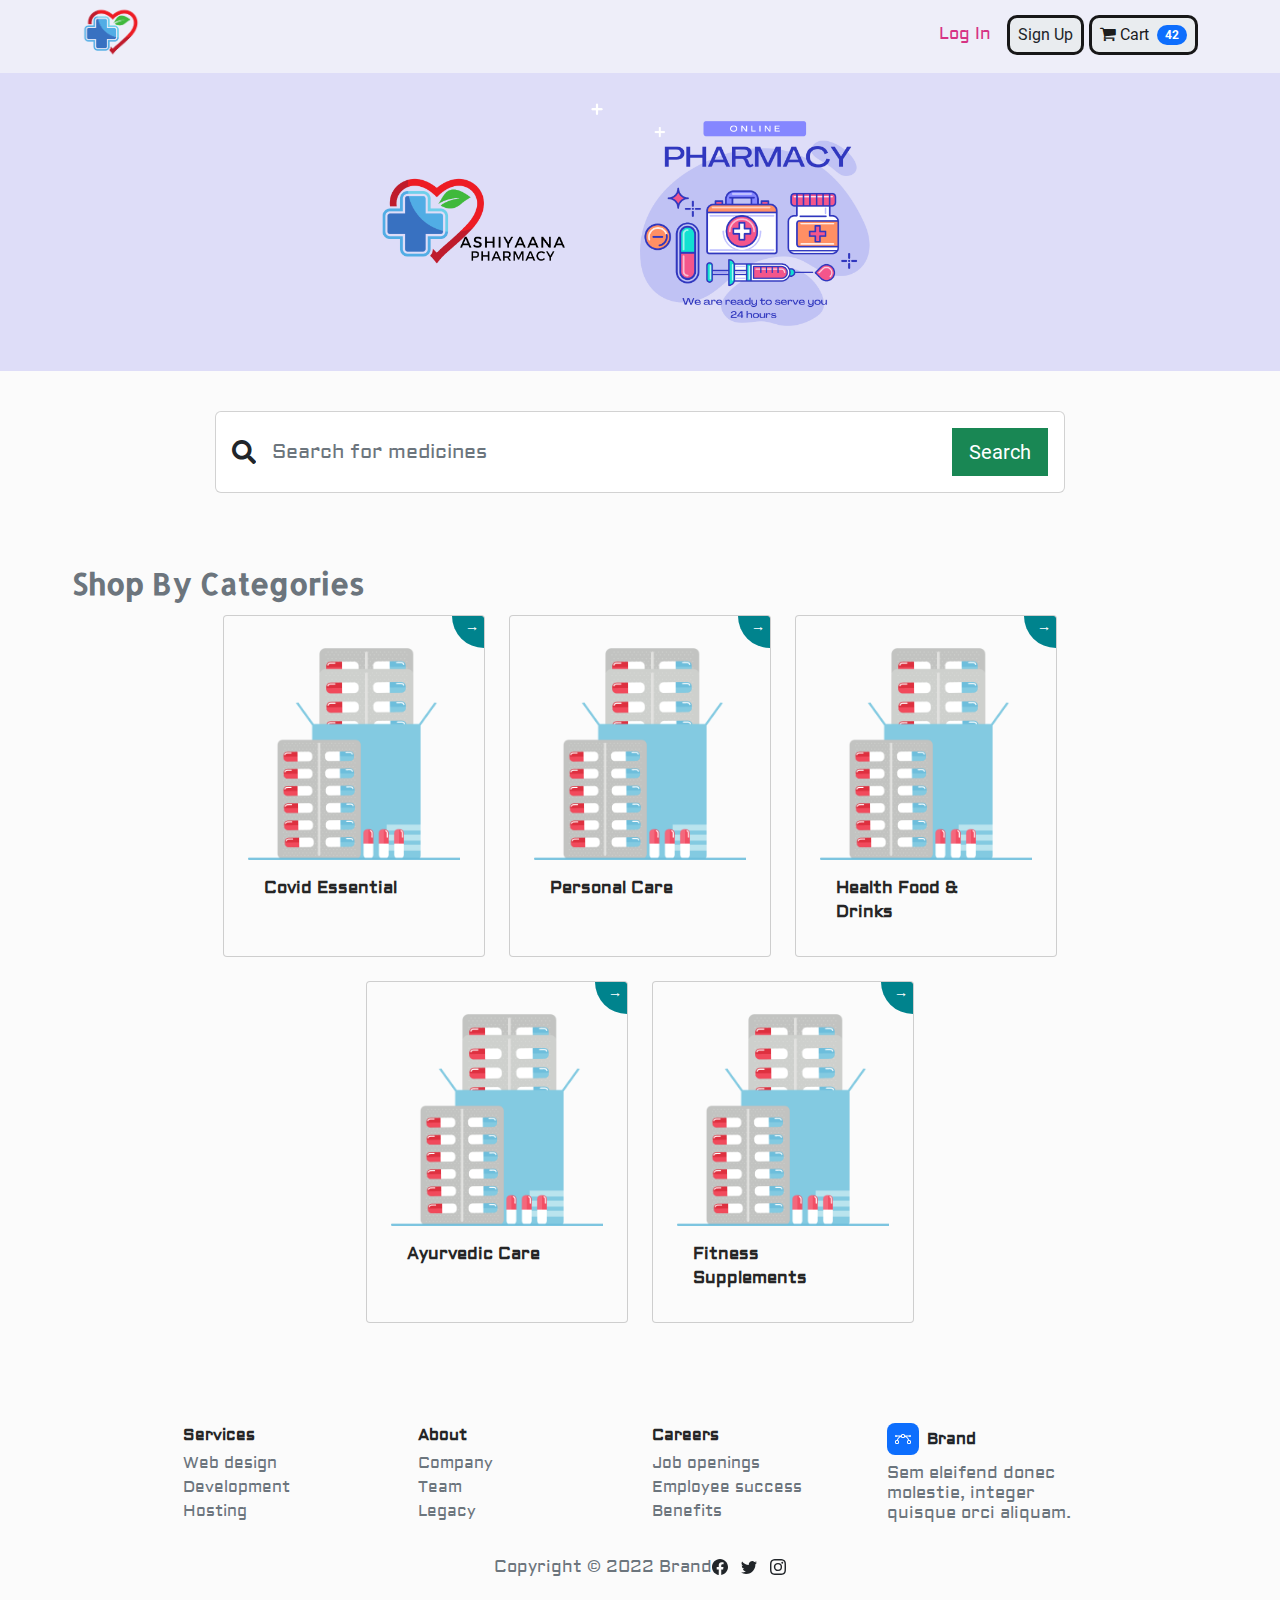
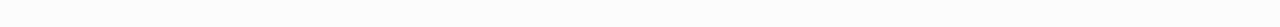
<file: index.html>
<!DOCTYPE html>
<html lang="en">

<head>
    <meta charset="utf-8">
    <meta name="viewport" content="width=device-width, initial-scale=1.0, shrink-to-fit=no">
    <title>Ashiyaan_Pharmacy</title>
    <link rel="stylesheet" href="assets/bootstrap/css/bootstrap.min.css">
    <link rel="stylesheet" href="assets/css/Aldrich.css">
    <link rel="stylesheet" href="assets/css/Allerta.css">
    <link rel="stylesheet" href="assets/css/Roboto.css">
    <link rel="stylesheet" href="assets/fonts/fontawesome-all.min.css">
    <link rel="stylesheet" href="assets/fonts/font-awesome.min.css">
    <link rel="stylesheet" href="assets/fonts/fontawesome5-overrides.min.css">
    <link rel="stylesheet" href="assets/css/Black-Navbar.css">
    <link rel="stylesheet" href="assets/css/Footer-Clean.css">
    <link rel="stylesheet" href="assets/css/Footer-Multi-Column-icons.css">
    <link rel="stylesheet" href="assets/css/Google-Products-Accordion.css">
    <link rel="stylesheet" href="assets/css/Growing-Search-Bar-Animated-Text-Input.css">
    <link rel="stylesheet" href="assets/css/Hover-cards.css">
    <link rel="stylesheet" href="assets/css/Icon-Button.css">
    <link rel="stylesheet" href="assets/css/Model-Cards-1.css">
    <link rel="stylesheet" href="assets/css/MUSA_carousel-product-cart-slider-carousel-product-cart-slider.css">
    <link rel="stylesheet" href="assets/css/MUSA_carousel-product-cart-slider.css">
    <link rel="stylesheet" href="assets/css/MUSA_product-display-1.css">
    <link rel="stylesheet" href="assets/css/MUSA_product-display.css">
    <link rel="stylesheet" href="assets/css/Navigation-with-Button.css">
    <link rel="stylesheet" href="assets/css/Rounded-Button.css">
    <link rel="stylesheet" href="assets/css/Search-Input-Responsive-with-Icon.css">
    <link rel="stylesheet" href="assets/css/Simple-Header-y-Navbar-adaptativo-1.css">
    <link rel="stylesheet" href="assets/css/Simple-Header-y-Navbar-adaptativo.css">
</head>

<body>
    <!-- Start: Black Navbar -->
    <nav class="navbar navbar-light navbar-expand-md fixed-top navbar-fixed-top navigation-clean-button" style="border-radius: 20;border-top-left-radius: 20;border-top-right-radius: 20;border-bottom-right-radius: 20;border-bottom-left-radius: 20;border-style: none;padding-top: 0;padding-bottom: 10px;background: rgb(238,238,249);">
        <div class="container"><button data-bs-toggle="collapse" class="navbar-toggler" data-bs-target="#navcol-1"><span class="visually-hidden">Toggle navigation</span><span class="navbar-toggler-icon"></span></button><img id="logo" src="assets/img/Logo.png">
            <div class="collapse navbar-collapse" id="navcol-1" style="color: #ffffff;">
                <ul class="navbar-nav nav-right"></ul><!-- Start: Actions -->
                <p class="ms-auto navbar-text actions"><a class="login" href="login.html" style="color: var(--bs-pink);">Log In</a><a class="btn btn-light link-dark action-button" role="button" href="signup.html" style="color: rgba(0,0,0,0.9);background: var(--bs-gray-200);border-radius: 10px;border-style: solid;border-color: rgba(0,0,0,0.9);font-size: 16px;padding: 5px 8px;--bs-body-bg: #fff;">Sign Up</a> <a class="btn btn-light action-button" role="button" href="untitled.html" style="color: rgba(0,0,0,0.9);background: var(--bs-gray-200);border-radius: 10px;border-style: solid;border-color: rgba(0,0,0,0.9);font-size: 16px;padding: 5px 8px;"><i class="fa fa-shopping-cart" style="font-size: 17px;"></i>&nbsp;Cart&nbsp;&nbsp;<span class="badge bg-primary" style="border-radius: 50px;">42</span></a></p><!-- End: Actions -->
            </div>
        </div>
    </nav><!-- End: Black Navbar -->
    <header class="container-fluid" style="margin-top: 71px;"><img id="banner-image" src="assets/img/banner.png"></header>
    <section>
        <div>
            <div>
                <div>
                    <!-- Start: Search Input Responsive with Icon -->
                    <div class="row">
                        <div class="col-md-10 offset-md-1" style="border-radius: 0px;">
                            <div class="card m-auto" style="max-width:850px">
                                <div class="card-body">
                                    <form class="d-flex align-items-center"><i class="fas fa-search d-none d-sm-block h4 text-body m-0"></i><input class="form-control form-control-lg flex-shrink-1 form-control-borderless" type="search" placeholder="Search for medicines" name="searchbar"><button class="btn btn-success btn-lg" type="submit">Search</button></form>
                                </div>
                            </div>
                        </div>
                    </div><!-- End: Search Input Responsive with Icon -->
                </div>
            </div>
        </div>
    </section>
    <section style="width: 95%;"><small class="form-text" style="font-size: 30px;font-family: Allerta, sans-serif;font-weight: bold;margin: 10px 0px 0px;">Shop By Categories</small>
        <div>
            <!-- Start: Hover cards -->
            <div class="container d-xl-flex justify-content-xl-center align-items-xl-center" style="padding: 0px 12px;">
                <div class="card card1" style="background: url(&quot;https://cdn.bootstrapstudio.io/placeholders/1400x800.png&quot;);"><img class="card-img-top w-100 d-block" src="assets/img/medicine_img.png">
                    <div class="card-body">
                        <h3 class="card-title">Covid Essential</h3>
                        <div class="go-corner">
                            <div class="go-arrow"><div class="go-arrow">→</div></div>
                        </div>
                    </div>
                </div>
                <div class="card card1" style="background: url(&quot;https://cdn.bootstrapstudio.io/placeholders/1400x800.png&quot;);"><img class="card-img-top w-100 d-block" src="assets/img/medicine_img.png">
                    <div class="card-body">
                        <h3 class="card-title">Personal Care</h3>
                        <div class="go-corner">
                            <div class="go-arrow"><div class="go-arrow">→</div></div>
                        </div>
                    </div>
                </div>
                <div class="card card1" style="background: url(&quot;https://cdn.bootstrapstudio.io/placeholders/1400x800.png&quot;);height: 341.959px;"><img class="card-img-top w-100 d-block" src="assets/img/medicine_img.png">
                    <div class="card-body">
                        <h3 class="card-title">Health Food &amp; Drinks</h3>
                        <div class="go-corner">
                            <div class="go-arrow"><div class="go-arrow">→</div></div>
                        </div>
                    </div>
                </div>
                <div class="card card1" style="background: url(&quot;https://cdn.bootstrapstudio.io/placeholders/1400x800.png&quot;);height: 341.959px;"><img class="card-img-top w-100 d-block" src="assets/img/medicine_img.png">
                    <div class="card-body">
                        <h3 class="card-title">Ayurvedic Care</h3>
                        <div class="go-corner">
                            <div class="go-arrow"><div class="go-arrow">→</div></div>
                        </div>
                    </div>
                </div>
                <div class="card card1" style="background: url(&quot;https://cdn.bootstrapstudio.io/placeholders/1400x800.png&quot;);height: 341.959px;"><img class="card-img-top w-100 d-block" src="assets/img/medicine_img.png">
                    <div class="card-body">
                        <h3 class="card-title">Fitness Supplements</h3>
                        <div class="go-corner">
                            <div class="go-arrow"><div class="go-arrow">→</div></div>
                        </div>
                    </div>
                </div>
            </div><!-- End: Hover cards -->
        </div>
    </section><!-- Start: Footer Multi Column -->
    <footer>
        <div class="container py-4 py-lg-5">
            <div class="row justify-content-center">
                <!-- Start: Services -->
                <div class="col-sm-4 col-md-3 text-center text-lg-start d-flex flex-column item">
                    <h3 class="fs-6">Services</h3>
                    <ul class="list-unstyled">
                        <li><a class="link-secondary" href="#">Web design</a></li>
                        <li><a class="link-secondary" href="#">Development</a></li>
                        <li><a class="link-secondary" href="#">Hosting</a></li>
                    </ul>
                </div><!-- End: Services -->
                <!-- Start: About -->
                <div class="col-sm-4 col-md-3 text-center text-lg-start d-flex flex-column item">
                    <h3 class="fs-6">About</h3>
                    <ul class="list-unstyled">
                        <li><a class="link-secondary" href="#">Company</a></li>
                        <li><a class="link-secondary" href="#">Team</a></li>
                        <li><a class="link-secondary" href="#">Legacy</a></li>
                    </ul>
                </div><!-- End: About -->
                <!-- Start: Careers -->
                <div class="col-sm-4 col-md-3 text-center text-lg-start d-flex flex-column item">
                    <h3 class="fs-6">Careers</h3>
                    <ul class="list-unstyled">
                        <li><a class="link-secondary" href="#">Job openings</a></li>
                        <li><a class="link-secondary" href="#">Employee success</a></li>
                        <li><a class="link-secondary" href="#">Benefits</a></li>
                    </ul>
                </div><!-- End: Careers -->
                <!-- Start: Social Icons -->
                <div class="col-lg-3 text-center text-lg-start d-flex flex-column align-items-center order-first align-items-lg-start order-lg-last item social">
                    <div class="fw-bold d-flex align-items-center mb-2"><span class="bs-icon-sm bs-icon-rounded bs-icon-primary d-flex justify-content-center align-items-center bs-icon me-2"><svg xmlns="http://www.w3.org/2000/svg" width="1em" height="1em" fill="currentColor" viewBox="0 0 16 16" class="bi bi-bezier">
                                <path fill-rule="evenodd" d="M0 10.5A1.5 1.5 0 0 1 1.5 9h1A1.5 1.5 0 0 1 4 10.5v1A1.5 1.5 0 0 1 2.5 13h-1A1.5 1.5 0 0 1 0 11.5v-1zm1.5-.5a.5.5 0 0 0-.5.5v1a.5.5 0 0 0 .5.5h1a.5.5 0 0 0 .5-.5v-1a.5.5 0 0 0-.5-.5h-1zm10.5.5A1.5 1.5 0 0 1 13.5 9h1a1.5 1.5 0 0 1 1.5 1.5v1a1.5 1.5 0 0 1-1.5 1.5h-1a1.5 1.5 0 0 1-1.5-1.5v-1zm1.5-.5a.5.5 0 0 0-.5.5v1a.5.5 0 0 0 .5.5h1a.5.5 0 0 0 .5-.5v-1a.5.5 0 0 0-.5-.5h-1zM6 4.5A1.5 1.5 0 0 1 7.5 3h1A1.5 1.5 0 0 1 10 4.5v1A1.5 1.5 0 0 1 8.5 7h-1A1.5 1.5 0 0 1 6 5.5v-1zM7.5 4a.5.5 0 0 0-.5.5v1a.5.5 0 0 0 .5.5h1a.5.5 0 0 0 .5-.5v-1a.5.5 0 0 0-.5-.5h-1z"></path>
                                <path d="M6 4.5H1.866a1 1 0 1 0 0 1h2.668A6.517 6.517 0 0 0 1.814 9H2.5c.123 0 .244.015.358.043a5.517 5.517 0 0 1 3.185-3.185A1.503 1.503 0 0 1 6 5.5v-1zm3.957 1.358A1.5 1.5 0 0 0 10 5.5v-1h4.134a1 1 0 1 1 0 1h-2.668a6.517 6.517 0 0 1 2.72 3.5H13.5c-.123 0-.243.015-.358.043a5.517 5.517 0 0 0-3.185-3.185z"></path>
                            </svg></span><span>Brand</span></div>
                    <p class="text-muted copyright">Sem eleifend donec molestie, integer quisque orci aliquam.</p>
                </div><!-- End: Social Icons -->
            </div>
            <hr>
            <div class="d-flex justify-content-between align-items-center pt-3">
                <p class="text-muted mb-0">Copyright © 2022 Brand</p>
                <ul class="list-inline mb-0">
                    <li class="list-inline-item"><svg xmlns="http://www.w3.org/2000/svg" width="1em" height="1em" fill="currentColor" viewBox="0 0 16 16" class="bi bi-facebook">
                            <path d="M16 8.049c0-4.446-3.582-8.05-8-8.05C3.58 0-.002 3.603-.002 8.05c0 4.017 2.926 7.347 6.75 7.951v-5.625h-2.03V8.05H6.75V6.275c0-2.017 1.195-3.131 3.022-3.131.876 0 1.791.157 1.791.157v1.98h-1.009c-.993 0-1.303.621-1.303 1.258v1.51h2.218l-.354 2.326H9.25V16c3.824-.604 6.75-3.934 6.75-7.951z"></path>
                        </svg></li>
                    <li class="list-inline-item"><svg xmlns="http://www.w3.org/2000/svg" width="1em" height="1em" fill="currentColor" viewBox="0 0 16 16" class="bi bi-twitter">
                            <path d="M5.026 15c6.038 0 9.341-5.003 9.341-9.334 0-.14 0-.282-.006-.422A6.685 6.685 0 0 0 16 3.542a6.658 6.658 0 0 1-1.889.518 3.301 3.301 0 0 0 1.447-1.817 6.533 6.533 0 0 1-2.087.793A3.286 3.286 0 0 0 7.875 6.03a9.325 9.325 0 0 1-6.767-3.429 3.289 3.289 0 0 0 1.018 4.382A3.323 3.323 0 0 1 .64 6.575v.045a3.288 3.288 0 0 0 2.632 3.218 3.203 3.203 0 0 1-.865.115 3.23 3.23 0 0 1-.614-.057 3.283 3.283 0 0 0 3.067 2.277A6.588 6.588 0 0 1 .78 13.58a6.32 6.32 0 0 1-.78-.045A9.344 9.344 0 0 0 5.026 15z"></path>
                        </svg></li>
                    <li class="list-inline-item"><svg xmlns="http://www.w3.org/2000/svg" width="1em" height="1em" fill="currentColor" viewBox="0 0 16 16" class="bi bi-instagram">
                            <path d="M8 0C5.829 0 5.556.01 4.703.048 3.85.088 3.269.222 2.76.42a3.917 3.917 0 0 0-1.417.923A3.927 3.927 0 0 0 .42 2.76C.222 3.268.087 3.85.048 4.7.01 5.555 0 5.827 0 8.001c0 2.172.01 2.444.048 3.297.04.852.174 1.433.372 1.942.205.526.478.972.923 1.417.444.445.89.719 1.416.923.51.198 1.09.333 1.942.372C5.555 15.99 5.827 16 8 16s2.444-.01 3.298-.048c.851-.04 1.434-.174 1.943-.372a3.916 3.916 0 0 0 1.416-.923c.445-.445.718-.891.923-1.417.197-.509.332-1.09.372-1.942C15.99 10.445 16 10.173 16 8s-.01-2.445-.048-3.299c-.04-.851-.175-1.433-.372-1.941a3.926 3.926 0 0 0-.923-1.417A3.911 3.911 0 0 0 13.24.42c-.51-.198-1.092-.333-1.943-.372C10.443.01 10.172 0 7.998 0h.003zm-.717 1.442h.718c2.136 0 2.389.007 3.232.046.78.035 1.204.166 1.486.275.373.145.64.319.92.599.28.28.453.546.598.92.11.281.24.705.275 1.485.039.843.047 1.096.047 3.231s-.008 2.389-.047 3.232c-.035.78-.166 1.203-.275 1.485a2.47 2.47 0 0 1-.599.919c-.28.28-.546.453-.92.598-.28.11-.704.24-1.485.276-.843.038-1.096.047-3.232.047s-2.39-.009-3.233-.047c-.78-.036-1.203-.166-1.485-.276a2.478 2.478 0 0 1-.92-.598 2.48 2.48 0 0 1-.6-.92c-.109-.281-.24-.705-.275-1.485-.038-.843-.046-1.096-.046-3.233 0-2.136.008-2.388.046-3.231.036-.78.166-1.204.276-1.486.145-.373.319-.64.599-.92.28-.28.546-.453.92-.598.282-.11.705-.24 1.485-.276.738-.034 1.024-.044 2.515-.045v.002zm4.988 1.328a.96.96 0 1 0 0 1.92.96.96 0 0 0 0-1.92zm-4.27 1.122a4.109 4.109 0 1 0 0 8.217 4.109 4.109 0 0 0 0-8.217zm0 1.441a2.667 2.667 0 1 1 0 5.334 2.667 2.667 0 0 1 0-5.334z"></path>
                        </svg></li>
                </ul>
            </div>
        </div>
    </footer><!-- End: Footer Multi Column -->
    <script src="assets/bootstrap/js/bootstrap.min.js"></script>
    <script src="assets/js/MUSA_product-display.js"></script>
</body>

</html>
</file>
<file: assets/css/Aldrich.css>
@font-face {
	font-family: 'Aldrich';
	src: url(../../assets/fonts//s/aldrich/v17/MCoTzAn-1s3IGyJMVacY3w.woff2) format('woff2');
	font-weight: 400;
	font-style: normal;
	font-display: swap;
	unicode-range: U+0000-00FF, U+0131, U+0152-0153, U+02BB-02BC, U+02C6, U+02DA, U+02DC, U+2000-206F, U+2074, U+20AC, U+2122, U+2191, U+2193, U+2212, U+2215, U+FEFF, U+FFFD;
}
</file>
<file: assets/css/Allerta.css>
@font-face {
	font-family: 'Allerta';
	src: url(../../assets/fonts//s/allerta/v18/TwMO-IAHRlkbx940YnYXSA.woff2) format('woff2');
	font-weight: 400;
	font-style: normal;
	font-display: swap;
	unicode-range: U+0000-00FF, U+0131, U+0152-0153, U+02BB-02BC, U+02C6, U+02DA, U+02DC, U+2000-206F, U+2074, U+20AC, U+2122, U+2191, U+2193, U+2212, U+2215, U+FEFF, U+FFFD;
}
</file>
<file: assets/css/Roboto.css>
@font-face {
	font-family: 'Roboto';
	src: url(../../assets/fonts//s/roboto/v30/KFOlCnqEu92Fr1MmSU5fCRc4EsA.woff2) format('woff2');
	font-weight: 300;
	font-style: normal;
	font-display: swap;
	unicode-range: U+0460-052F, U+1C80-1C88, U+20B4, U+2DE0-2DFF, U+A640-A69F, U+FE2E-FE2F;
}

@font-face {
	font-family: 'Roboto';
	src: url(../../assets/fonts//s/roboto/v30/KFOlCnqEu92Fr1MmSU5fABc4EsA.woff2) format('woff2');
	font-weight: 300;
	font-style: normal;
	font-display: swap;
	unicode-range: U+0301, U+0400-045F, U+0490-0491, U+04B0-04B1, U+2116;
}

@font-face {
	font-family: 'Roboto';
	src: url(../../assets/fonts//s/roboto/v30/KFOlCnqEu92Fr1MmSU5fCBc4EsA.woff2) format('woff2');
	font-weight: 300;
	font-style: normal;
	font-display: swap;
	unicode-range: U+1F00-1FFF;
}

@font-face {
	font-family: 'Roboto';
	src: url(../../assets/fonts//s/roboto/v30/KFOlCnqEu92Fr1MmSU5fBxc4EsA.woff2) format('woff2');
	font-weight: 300;
	font-style: normal;
	font-display: swap;
	unicode-range: U+0370-03FF;
}

@font-face {
	font-family: 'Roboto';
	src: url(../../assets/fonts//s/roboto/v30/KFOlCnqEu92Fr1MmSU5fCxc4EsA.woff2) format('woff2');
	font-weight: 300;
	font-style: normal;
	font-display: swap;
	unicode-range: U+0102-0103, U+0110-0111, U+0128-0129, U+0168-0169, U+01A0-01A1, U+01AF-01B0, U+1EA0-1EF9, U+20AB;
}

@font-face {
	font-family: 'Roboto';
	src: url(../../assets/fonts//s/roboto/v30/KFOlCnqEu92Fr1MmSU5fChc4EsA.woff2) format('woff2');
	font-weight: 300;
	font-style: normal;
	font-display: swap;
	unicode-range: U+0100-024F, U+0259, U+1E00-1EFF, U+2020, U+20A0-20AB, U+20AD-20CF, U+2113, U+2C60-2C7F, U+A720-A7FF;
}

@font-face {
	font-family: 'Roboto';
	src: url(../../assets/fonts//s/roboto/v30/KFOlCnqEu92Fr1MmSU5fBBc4.woff2) format('woff2');
	font-weight: 300;
	font-style: normal;
	font-display: swap;
	unicode-range: U+0000-00FF, U+0131, U+0152-0153, U+02BB-02BC, U+02C6, U+02DA, U+02DC, U+2000-206F, U+2074, U+20AC, U+2122, U+2191, U+2193, U+2212, U+2215, U+FEFF, U+FFFD;
}

@font-face {
	font-family: 'Roboto';
	src: url(../../assets/fonts//s/roboto/v30/KFOmCnqEu92Fr1Mu72xKOzY.woff2) format('woff2');
	font-weight: 400;
	font-style: normal;
	font-display: swap;
	unicode-range: U+0460-052F, U+1C80-1C88, U+20B4, U+2DE0-2DFF, U+A640-A69F, U+FE2E-FE2F;
}

@font-face {
	font-family: 'Roboto';
	src: url(../../assets/fonts//s/roboto/v30/KFOmCnqEu92Fr1Mu5mxKOzY.woff2) format('woff2');
	font-weight: 400;
	font-style: normal;
	font-display: swap;
	unicode-range: U+0301, U+0400-045F, U+0490-0491, U+04B0-04B1, U+2116;
}

@font-face {
	font-family: 'Roboto';
	src: url(../../assets/fonts//s/roboto/v30/KFOmCnqEu92Fr1Mu7mxKOzY.woff2) format('woff2');
	font-weight: 400;
	font-style: normal;
	font-display: swap;
	unicode-range: U+1F00-1FFF;
}

@font-face {
	font-family: 'Roboto';
	src: url(../../assets/fonts//s/roboto/v30/KFOmCnqEu92Fr1Mu4WxKOzY.woff2) format('woff2');
	font-weight: 400;
	font-style: normal;
	font-display: swap;
	unicode-range: U+0370-03FF;
}

@font-face {
	font-family: 'Roboto';
	src: url(../../assets/fonts//s/roboto/v30/KFOmCnqEu92Fr1Mu7WxKOzY.woff2) format('woff2');
	font-weight: 400;
	font-style: normal;
	font-display: swap;
	unicode-range: U+0102-0103, U+0110-0111, U+0128-0129, U+0168-0169, U+01A0-01A1, U+01AF-01B0, U+1EA0-1EF9, U+20AB;
}

@font-face {
	font-family: 'Roboto';
	src: url(../../assets/fonts//s/roboto/v30/KFOmCnqEu92Fr1Mu7GxKOzY.woff2) format('woff2');
	font-weight: 400;
	font-style: normal;
	font-display: swap;
	unicode-range: U+0100-024F, U+0259, U+1E00-1EFF, U+2020, U+20A0-20AB, U+20AD-20CF, U+2113, U+2C60-2C7F, U+A720-A7FF;
}

@font-face {
	font-family: 'Roboto';
	src: url(../../assets/fonts//s/roboto/v30/KFOmCnqEu92Fr1Mu4mxK.woff2) format('woff2');
	font-weight: 400;
	font-style: normal;
	font-display: swap;
	unicode-range: U+0000-00FF, U+0131, U+0152-0153, U+02BB-02BC, U+02C6, U+02DA, U+02DC, U+2000-206F, U+2074, U+20AC, U+2122, U+2191, U+2193, U+2212, U+2215, U+FEFF, U+FFFD;
}

@font-face {
	font-family: 'Roboto';
	src: url(../../assets/fonts//s/roboto/v30/KFOlCnqEu92Fr1MmWUlfCRc4EsA.woff2) format('woff2');
	font-weight: 700;
	font-style: normal;
	font-display: swap;
	unicode-range: U+0460-052F, U+1C80-1C88, U+20B4, U+2DE0-2DFF, U+A640-A69F, U+FE2E-FE2F;
}

@font-face {
	font-family: 'Roboto';
	src: url(../../assets/fonts//s/roboto/v30/KFOlCnqEu92Fr1MmWUlfABc4EsA.woff2) format('woff2');
	font-weight: 700;
	font-style: normal;
	font-display: swap;
	unicode-range: U+0301, U+0400-045F, U+0490-0491, U+04B0-04B1, U+2116;
}

@font-face {
	font-family: 'Roboto';
	src: url(../../assets/fonts//s/roboto/v30/KFOlCnqEu92Fr1MmWUlfCBc4EsA.woff2) format('woff2');
	font-weight: 700;
	font-style: normal;
	font-display: swap;
	unicode-range: U+1F00-1FFF;
}

@font-face {
	font-family: 'Roboto';
	src: url(../../assets/fonts//s/roboto/v30/KFOlCnqEu92Fr1MmWUlfBxc4EsA.woff2) format('woff2');
	font-weight: 700;
	font-style: normal;
	font-display: swap;
	unicode-range: U+0370-03FF;
}

@font-face {
	font-family: 'Roboto';
	src: url(../../assets/fonts//s/roboto/v30/KFOlCnqEu92Fr1MmWUlfCxc4EsA.woff2) format('woff2');
	font-weight: 700;
	font-style: normal;
	font-display: swap;
	unicode-range: U+0102-0103, U+0110-0111, U+0128-0129, U+0168-0169, U+01A0-01A1, U+01AF-01B0, U+1EA0-1EF9, U+20AB;
}

@font-face {
	font-family: 'Roboto';
	src: url(../../assets/fonts//s/roboto/v30/KFOlCnqEu92Fr1MmWUlfChc4EsA.woff2) format('woff2');
	font-weight: 700;
	font-style: normal;
	font-display: swap;
	unicode-range: U+0100-024F, U+0259, U+1E00-1EFF, U+2020, U+20A0-20AB, U+20AD-20CF, U+2113, U+2C60-2C7F, U+A720-A7FF;
}

@font-face {
	font-family: 'Roboto';
	src: url(../../assets/fonts//s/roboto/v30/KFOlCnqEu92Fr1MmWUlfBBc4.woff2) format('woff2');
	font-weight: 700;
	font-style: normal;
	font-display: swap;
	unicode-range: U+0000-00FF, U+0131, U+0152-0153, U+02BB-02BC, U+02C6, U+02DA, U+02DC, U+2000-206F, U+2074, U+20AC, U+2122, U+2191, U+2193, U+2212, U+2215, U+FEFF, U+FFFD;
}

@font-face {
	font-family: 'Roboto';
	src: url(../../assets/fonts//s/roboto/v30/KFOkCnqEu92Fr1MmgVxFIzIFKw.woff2) format('woff2');
	font-weight: 100;
	font-style: normal;
	font-display: auto;
	unicode-range: U+0460-052F, U+1C80-1C88, U+20B4, U+2DE0-2DFF, U+A640-A69F, U+FE2E-FE2F;
}

@font-face {
	font-family: 'Roboto';
	src: url(../../assets/fonts//s/roboto/v30/KFOkCnqEu92Fr1MmgVxMIzIFKw.woff2) format('woff2');
	font-weight: 100;
	font-style: normal;
	font-display: auto;
	unicode-range: U+0301, U+0400-045F, U+0490-0491, U+04B0-04B1, U+2116;
}

@font-face {
	font-family: 'Roboto';
	src: url(../../assets/fonts//s/roboto/v30/KFOkCnqEu92Fr1MmgVxEIzIFKw.woff2) format('woff2');
	font-weight: 100;
	font-style: normal;
	font-display: auto;
	unicode-range: U+1F00-1FFF;
}

@font-face {
	font-family: 'Roboto';
	src: url(../../assets/fonts//s/roboto/v30/KFOkCnqEu92Fr1MmgVxLIzIFKw.woff2) format('woff2');
	font-weight: 100;
	font-style: normal;
	font-display: auto;
	unicode-range: U+0370-03FF;
}

@font-face {
	font-family: 'Roboto';
	src: url(../../assets/fonts//s/roboto/v30/KFOkCnqEu92Fr1MmgVxHIzIFKw.woff2) format('woff2');
	font-weight: 100;
	font-style: normal;
	font-display: auto;
	unicode-range: U+0102-0103, U+0110-0111, U+0128-0129, U+0168-0169, U+01A0-01A1, U+01AF-01B0, U+1EA0-1EF9, U+20AB;
}

@font-face {
	font-family: 'Roboto';
	src: url(../../assets/fonts//s/roboto/v30/KFOkCnqEu92Fr1MmgVxGIzIFKw.woff2) format('woff2');
	font-weight: 100;
	font-style: normal;
	font-display: auto;
	unicode-range: U+0100-024F, U+0259, U+1E00-1EFF, U+2020, U+20A0-20AB, U+20AD-20CF, U+2113, U+2C60-2C7F, U+A720-A7FF;
}

@font-face {
	font-family: 'Roboto';
	src: url(../../assets/fonts//s/roboto/v30/KFOkCnqEu92Fr1MmgVxIIzI.woff2) format('woff2');
	font-weight: 100;
	font-style: normal;
	font-display: auto;
	unicode-range: U+0000-00FF, U+0131, U+0152-0153, U+02BB-02BC, U+02C6, U+02DA, U+02DC, U+2000-206F, U+2074, U+20AC, U+2122, U+2191, U+2193, U+2212, U+2215, U+FEFF, U+FFFD;
}

@font-face {
	font-family: 'Roboto';
	src: url(../../assets/fonts//s/roboto/v30/KFOlCnqEu92Fr1MmSU5fCRc4EsA.woff2) format('woff2');
	font-weight: 300;
	font-style: normal;
	font-display: auto;
	unicode-range: U+0460-052F, U+1C80-1C88, U+20B4, U+2DE0-2DFF, U+A640-A69F, U+FE2E-FE2F;
}

@font-face {
	font-family: 'Roboto';
	src: url(../../assets/fonts//s/roboto/v30/KFOlCnqEu92Fr1MmSU5fABc4EsA.woff2) format('woff2');
	font-weight: 300;
	font-style: normal;
	font-display: auto;
	unicode-range: U+0301, U+0400-045F, U+0490-0491, U+04B0-04B1, U+2116;
}

@font-face {
	font-family: 'Roboto';
	src: url(../../assets/fonts//s/roboto/v30/KFOlCnqEu92Fr1MmSU5fCBc4EsA.woff2) format('woff2');
	font-weight: 300;
	font-style: normal;
	font-display: auto;
	unicode-range: U+1F00-1FFF;
}

@font-face {
	font-family: 'Roboto';
	src: url(../../assets/fonts//s/roboto/v30/KFOlCnqEu92Fr1MmSU5fBxc4EsA.woff2) format('woff2');
	font-weight: 300;
	font-style: normal;
	font-display: auto;
	unicode-range: U+0370-03FF;
}

@font-face {
	font-family: 'Roboto';
	src: url(../../assets/fonts//s/roboto/v30/KFOlCnqEu92Fr1MmSU5fCxc4EsA.woff2) format('woff2');
	font-weight: 300;
	font-style: normal;
	font-display: auto;
	unicode-range: U+0102-0103, U+0110-0111, U+0128-0129, U+0168-0169, U+01A0-01A1, U+01AF-01B0, U+1EA0-1EF9, U+20AB;
}

@font-face {
	font-family: 'Roboto';
	src: url(../../assets/fonts//s/roboto/v30/KFOlCnqEu92Fr1MmSU5fChc4EsA.woff2) format('woff2');
	font-weight: 300;
	font-style: normal;
	font-display: auto;
	unicode-range: U+0100-024F, U+0259, U+1E00-1EFF, U+2020, U+20A0-20AB, U+20AD-20CF, U+2113, U+2C60-2C7F, U+A720-A7FF;
}

@font-face {
	font-family: 'Roboto';
	src: url(../../assets/fonts//s/roboto/v30/KFOlCnqEu92Fr1MmSU5fBBc4.woff2) format('woff2');
	font-weight: 300;
	font-style: normal;
	font-display: auto;
	unicode-range: U+0000-00FF, U+0131, U+0152-0153, U+02BB-02BC, U+02C6, U+02DA, U+02DC, U+2000-206F, U+2074, U+20AC, U+2122, U+2191, U+2193, U+2212, U+2215, U+FEFF, U+FFFD;
}

@font-face {
	font-family: 'Roboto';
	src: url(../../assets/fonts//s/roboto/v30/KFOmCnqEu92Fr1Mu72xKOzY.woff2) format('woff2');
	font-weight: 400;
	font-style: normal;
	font-display: auto;
	unicode-range: U+0460-052F, U+1C80-1C88, U+20B4, U+2DE0-2DFF, U+A640-A69F, U+FE2E-FE2F;
}

@font-face {
	font-family: 'Roboto';
	src: url(../../assets/fonts//s/roboto/v30/KFOmCnqEu92Fr1Mu5mxKOzY.woff2) format('woff2');
	font-weight: 400;
	font-style: normal;
	font-display: auto;
	unicode-range: U+0301, U+0400-045F, U+0490-0491, U+04B0-04B1, U+2116;
}

@font-face {
	font-family: 'Roboto';
	src: url(../../assets/fonts//s/roboto/v30/KFOmCnqEu92Fr1Mu7mxKOzY.woff2) format('woff2');
	font-weight: 400;
	font-style: normal;
	font-display: auto;
	unicode-range: U+1F00-1FFF;
}

@font-face {
	font-family: 'Roboto';
	src: url(../../assets/fonts//s/roboto/v30/KFOmCnqEu92Fr1Mu4WxKOzY.woff2) format('woff2');
	font-weight: 400;
	font-style: normal;
	font-display: auto;
	unicode-range: U+0370-03FF;
}

@font-face {
	font-family: 'Roboto';
	src: url(../../assets/fonts//s/roboto/v30/KFOmCnqEu92Fr1Mu7WxKOzY.woff2) format('woff2');
	font-weight: 400;
	font-style: normal;
	font-display: auto;
	unicode-range: U+0102-0103, U+0110-0111, U+0128-0129, U+0168-0169, U+01A0-01A1, U+01AF-01B0, U+1EA0-1EF9, U+20AB;
}

@font-face {
	font-family: 'Roboto';
	src: url(../../assets/fonts//s/roboto/v30/KFOmCnqEu92Fr1Mu7GxKOzY.woff2) format('woff2');
	font-weight: 400;
	font-style: normal;
	font-display: auto;
	unicode-range: U+0100-024F, U+0259, U+1E00-1EFF, U+2020, U+20A0-20AB, U+20AD-20CF, U+2113, U+2C60-2C7F, U+A720-A7FF;
}

@font-face {
	font-family: 'Roboto';
	src: url(../../assets/fonts//s/roboto/v30/KFOmCnqEu92Fr1Mu4mxK.woff2) format('woff2');
	font-weight: 400;
	font-style: normal;
	font-display: auto;
	unicode-range: U+0000-00FF, U+0131, U+0152-0153, U+02BB-02BC, U+02C6, U+02DA, U+02DC, U+2000-206F, U+2074, U+20AC, U+2122, U+2191, U+2193, U+2212, U+2215, U+FEFF, U+FFFD;
}

@font-face {
	font-family: 'Roboto';
	src: url(../../assets/fonts//s/roboto/v30/KFOlCnqEu92Fr1MmEU9fCRc4EsA.woff2) format('woff2');
	font-weight: 500;
	font-style: normal;
	font-display: auto;
	unicode-range: U+0460-052F, U+1C80-1C88, U+20B4, U+2DE0-2DFF, U+A640-A69F, U+FE2E-FE2F;
}

@font-face {
	font-family: 'Roboto';
	src: url(../../assets/fonts//s/roboto/v30/KFOlCnqEu92Fr1MmEU9fABc4EsA.woff2) format('woff2');
	font-weight: 500;
	font-style: normal;
	font-display: auto;
	unicode-range: U+0301, U+0400-045F, U+0490-0491, U+04B0-04B1, U+2116;
}

@font-face {
	font-family: 'Roboto';
	src: url(../../assets/fonts//s/roboto/v30/KFOlCnqEu92Fr1MmEU9fCBc4EsA.woff2) format('woff2');
	font-weight: 500;
	font-style: normal;
	font-display: auto;
	unicode-range: U+1F00-1FFF;
}

@font-face {
	font-family: 'Roboto';
	src: url(../../assets/fonts//s/roboto/v30/KFOlCnqEu92Fr1MmEU9fBxc4EsA.woff2) format('woff2');
	font-weight: 500;
	font-style: normal;
	font-display: auto;
	unicode-range: U+0370-03FF;
}

@font-face {
	font-family: 'Roboto';
	src: url(../../assets/fonts//s/roboto/v30/KFOlCnqEu92Fr1MmEU9fCxc4EsA.woff2) format('woff2');
	font-weight: 500;
	font-style: normal;
	font-display: auto;
	unicode-range: U+0102-0103, U+0110-0111, U+0128-0129, U+0168-0169, U+01A0-01A1, U+01AF-01B0, U+1EA0-1EF9, U+20AB;
}

@font-face {
	font-family: 'Roboto';
	src: url(../../assets/fonts//s/roboto/v30/KFOlCnqEu92Fr1MmEU9fChc4EsA.woff2) format('woff2');
	font-weight: 500;
	font-style: normal;
	font-display: auto;
	unicode-range: U+0100-024F, U+0259, U+1E00-1EFF, U+2020, U+20A0-20AB, U+20AD-20CF, U+2113, U+2C60-2C7F, U+A720-A7FF;
}

@font-face {
	font-family: 'Roboto';
	src: url(../../assets/fonts//s/roboto/v30/KFOlCnqEu92Fr1MmEU9fBBc4.woff2) format('woff2');
	font-weight: 500;
	font-style: normal;
	font-display: auto;
	unicode-range: U+0000-00FF, U+0131, U+0152-0153, U+02BB-02BC, U+02C6, U+02DA, U+02DC, U+2000-206F, U+2074, U+20AC, U+2122, U+2191, U+2193, U+2212, U+2215, U+FEFF, U+FFFD;
}

@font-face {
	font-family: 'Roboto';
	src: url(../../assets/fonts//s/roboto/v30/KFOlCnqEu92Fr1MmWUlfCRc4EsA.woff2) format('woff2');
	font-weight: 700;
	font-style: normal;
	font-display: auto;
	unicode-range: U+0460-052F, U+1C80-1C88, U+20B4, U+2DE0-2DFF, U+A640-A69F, U+FE2E-FE2F;
}

@font-face {
	font-family: 'Roboto';
	src: url(../../assets/fonts//s/roboto/v30/KFOlCnqEu92Fr1MmWUlfABc4EsA.woff2) format('woff2');
	font-weight: 700;
	font-style: normal;
	font-display: auto;
	unicode-range: U+0301, U+0400-045F, U+0490-0491, U+04B0-04B1, U+2116;
}

@font-face {
	font-family: 'Roboto';
	src: url(../../assets/fonts//s/roboto/v30/KFOlCnqEu92Fr1MmWUlfCBc4EsA.woff2) format('woff2');
	font-weight: 700;
	font-style: normal;
	font-display: auto;
	unicode-range: U+1F00-1FFF;
}

@font-face {
	font-family: 'Roboto';
	src: url(../../assets/fonts//s/roboto/v30/KFOlCnqEu92Fr1MmWUlfBxc4EsA.woff2) format('woff2');
	font-weight: 700;
	font-style: normal;
	font-display: auto;
	unicode-range: U+0370-03FF;
}

@font-face {
	font-family: 'Roboto';
	src: url(../../assets/fonts//s/roboto/v30/KFOlCnqEu92Fr1MmWUlfCxc4EsA.woff2) format('woff2');
	font-weight: 700;
	font-style: normal;
	font-display: auto;
	unicode-range: U+0102-0103, U+0110-0111, U+0128-0129, U+0168-0169, U+01A0-01A1, U+01AF-01B0, U+1EA0-1EF9, U+20AB;
}

@font-face {
	font-family: 'Roboto';
	src: url(../../assets/fonts//s/roboto/v30/KFOlCnqEu92Fr1MmWUlfChc4EsA.woff2) format('woff2');
	font-weight: 700;
	font-style: normal;
	font-display: auto;
	unicode-range: U+0100-024F, U+0259, U+1E00-1EFF, U+2020, U+20A0-20AB, U+20AD-20CF, U+2113, U+2C60-2C7F, U+A720-A7FF;
}

@font-face {
	font-family: 'Roboto';
	src: url(../../assets/fonts//s/roboto/v30/KFOlCnqEu92Fr1MmWUlfBBc4.woff2) format('woff2');
	font-weight: 700;
	font-style: normal;
	font-display: auto;
	unicode-range: U+0000-00FF, U+0131, U+0152-0153, U+02BB-02BC, U+02C6, U+02DA, U+02DC, U+2000-206F, U+2074, U+20AC, U+2122, U+2191, U+2193, U+2212, U+2215, U+FEFF, U+FFFD;
}
</file>
<file: assets/css/Black-Navbar.css>
.navigation-clean-search .action-button, .navigation-clean-button .action-button:active {
  background: #56c6c6;
  border-radius: 20px;
  font-size: inherit;
  color: #fff !important;
  box-shadow: none;
  border: none;
  text-shadow: none;
  padding: 8px 20px;
  transition: background-color 0.25s;
}

.navigation-clean-button {
  background: #222222;
  padding-top: 10px;
  padding-bottom: 10px;
  color: #f2f5f8;
  border-radius: 0;
  box-shadow: none;
  border: none;
  margin-bottom: 0;
}

@media (max-width:767px) {
  .navigation-clean-button {
    padding-top: 0;
    padding-bottom: 0;
  }
}

.navigation-clean-button .navbar-brand {
  font-weight: bold;
  color: inherit;
}

.navigation-clean-button .navbar-brand:hover {
  color: #1485ee;
}

.navigation-clean-button .navbar-collapse, .navigation-clean-button .navbar-form {
  border-top-color: #ddd;
}

.navigation-clean-button.navbar .navbar-nav > li > a {
  padding-left: 18px;
  padding-right: 18px;
}

.navigation-clean-button .navbar-nav > li > .dropdown-menu {
  margin-top: -5px;
  box-shadow: 0 4px 8px rgba(0,0,0,.1);
  background-color: #222222;
  border-radius: 2px;
}

.navigation-clean-button .actions {
  margin-top: 7px;
  margin-bottom: 0;
}

.navigation-clean-button .actions .login {
  margin-right: 7px;
  text-decoration: none;
  color: #ffffff;
}

.navigation-clean-button .action-button, .navigation-clean-button .action-button:active {
  background: transparent;
  border-radius: 0;
  color: #e04c40;
  box-shadow: none;
  border: 1px solid #e04c40;
  text-shadow: none;
  padding: 10px 22px;
  transition: background-color 0.25s;
}

.navigation-clean-button .action-button:hover {
  background: #e04c40;
  color: #fff;
  font-weight: 400;
  border: 1px solid #df4c40;
}

.navbar {
  margin-bottom: 0;
}

.btn {
  border-radius: 0;
}

.btn.focus, .btn:focus, .btn:hover {
  color: #ffffff;
  text-decoration: none;
  background-color: #1485ee;
  border: none;
}

.btn {
  font-family: 'Roboto';
  font-weight: 400;
}
</file>
<file: assets/css/Footer-Clean.css>
.footer-clean {
  padding: 50px 0;
  background-color: #d7faf8;
  color: #4b4c4d;
  width: 100%;
}

.footer-clean h3 {
  margin-top: 0;
  margin-bottom: 12px;
  font-weight: bold;
  font-size: 16px;
}

.footer-clean ul {
  padding: 0;
  list-style: none;
  line-height: 1.6;
  font-size: 14px;
  margin-bottom: 0;
}

.footer-clean ul a {
  color: inherit;
  text-decoration: none;
  opacity: 0.8;
}

.footer-clean ul a:hover {
  opacity: 1;
}

.footer-clean .item.social {
  text-align: right;
}

@media (max-width:767px) {
  .footer-clean .item {
    text-align: center;
    padding-bottom: 20px;
  }
}

@media (max-width: 768px) {
  .footer-clean .item.social {
    text-align: center;
  }
}

.footer-clean .item.social > a {
  font-size: 24px;
  width: 40px;
  height: 40px;
  line-height: 40px;
  display: inline-block;
  text-align: center;
  border-radius: 50%;
  border: 1px solid #ccc;
  margin-left: 10px;
  margin-top: 22px;
  color: inherit;
  opacity: 0.75;
}

.footer-clean .item.social > a:hover {
  opacity: 0.9;
}

@media (max-width:991px) {
  .footer-clean .item.social > a {
    margin-top: 40px;
  }
}

@media (max-width:767px) {
  .footer-clean .item.social > a {
    margin-top: 10px;
  }
}

.footer-clean .copyright {
  margin-top: 14px;
  margin-bottom: 0;
  font-size: 13px;
  opacity: 0.6;
}
</file>
<file: assets/css/Footer-Multi-Column-icons.css>
.bs-icon {
  --bs-icon-size: .75rem;
  display: flex;
  flex-shrink: 0;
  justify-content: center;
  align-items: center;
  font-size: var(--bs-icon-size);
  width: calc(var(--bs-icon-size) * 2);
  height: calc(var(--bs-icon-size) * 2);
  color: var(--bs-primary);
}

.bs-icon-xs {
  --bs-icon-size: 1rem;
  width: calc(var(--bs-icon-size) * 1.5);
  height: calc(var(--bs-icon-size) * 1.5);
}

.bs-icon-sm {
  --bs-icon-size: 1rem;
}

.bs-icon-md {
  --bs-icon-size: 1.5rem;
}

.bs-icon-lg {
  --bs-icon-size: 2rem;
}

.bs-icon-xl {
  --bs-icon-size: 2.5rem;
}

.bs-icon.bs-icon-primary {
  color: var(--bs-white);
  background: var(--bs-primary);
}

.bs-icon.bs-icon-primary-light {
  color: var(--bs-primary);
  background: rgba(var(--bs-primary-rgb), .2);
}

.bs-icon.bs-icon-semi-white {
  color: var(--bs-primary);
  background: rgba(255, 255, 255, .5);
}

.bs-icon.bs-icon-rounded {
  border-radius: .5rem;
}

.bs-icon.bs-icon-circle {
  border-radius: 50%;
}
</file>
<file: assets/css/Google-Products-Accordion.css>
body {
  background-color: #fafafa;
}

#apps {
  color: #757575;
  font: 300 normal 16px Roboto, Arial, Helvetica, sans-serif;
  margin-top: 30px;
  margin-bottom: 30px;
}

@media (min-width:1200px) {
  #apps.container {
    width: 1200px;
  }
}

@media (min-width:1440px) {
  #apps.container {
    width: 1440px;
  }
}

#apps .row.is-flex {
  display: flex;
  flex-wrap: wrap;
}

#apps .row.is-flex > [class*='col-'] {
  display: flex;
  flex-direction: column;
}

#apps .row.is-flex {
  display: -webkit-box;
  display: -webkit-flex;
  display: -ms-flexbox;
  display: flex;
  -webkit-flex-wrap: wrap;
  -ms-flex-wrap: wrap;
  flex-wrap: wrap;
}

#apps .row.is-flex > [class*='col-'] {
  display: -webkit-box;
  display: -webkit-flex;
  display: -ms-flexbox;
  display: flex;
  -webkit-box-orient: vertical;
  -webkit-box-direction: normal;
  -webkit-flex-direction: column;
  -ms-flex-direction: column;
  flex-direction: column;
  padding-left: 10px;
  padding-right: 10px;
}

#apps .panel-group .panel + .panel {
  margin-top: 0;
  border: none;
}

.panel-apps {
  border: none;
}

#apps .panel-title {
  color: #fff;
  font-size: 22px;
  font-weight: 300;
  line-height: 30px;
}

#apps .panel-title a:hover, .panel-title a:focus {
  text-decoration: none;
}

#apps .panel-title .material-icons {
  display: inline-flex;
  vertical-align: middle;
  margin-right: .5em;
  transition: transform .3s cubic-bezier(.4,0,.2,1);
}

.panel-apps > .panel-heading {
  background-color: #4285F4;
  background-image: none;
  border-radius: 0;
  padding: 20px 4%;
  cursor: pointer;
  border: none;
  border-bottom: 1px solid #247cf3;
}

.panel-apps > .panel-heading:hover {
  background-color: #508EF5;
}

.app {
  margin: 15px auto;
}

.app a {
  display: block;
}

.app a:hover {
  text-decoration: none;
}

.app img {
  display: block;
  margin: 0 auto;
}

.app span {
  display: block;
  padding-top: 5px;
  text-decoration: none;
  text-align: center;
}

.app a span {
  color: #757575;
}

.app a:hover span {
  color: #9e9e9e;
}
</file>
<file: assets/css/Hover-cards.css>
* {
  transition: all 0.3s ease-out;
}

html, body {
  height: 100%;
  font-family: "Nunito", sans-serif;
  font-size: 16px;
}

.container {
  width: 100%;
  height: 100%;
  display: flex;
  flex-wrap: wrap;
  align-items: center;
  justify-content: center;
}

h3 {
  color: #262626;
  font-size: 17px;
  line-height: 24px;
  font-weight: 700;
  margin-bottom: 4px;
}

p {
  font-size: 17px;
  font-weight: 400;
  line-height: 20px;
  color: #666666;
}

p.small {
  font-size: 14px;
}

.go-corner {
  display: flex;
  align-items: center;
  justify-content: center;
  position: absolute;
  width: 32px;
  height: 32px;
  overflow: hidden;
  top: 0;
  right: 0;
  background-color: #00838d;
  border-radius: 0 4px 0 32px;
}

.go-arrow {
  margin-top: -4px;
  margin-right: -4px;
  color: white;
  font-family: courier, sans;
}

.card1 {
  display: block;
  position: relative;
  max-width: 262px;
  background-color: #f2f8f9;
  border-radius: 4px;
  padding: 32px 24px;
  margin: 12px;
  text-decoration: none;
  z-index: 0;
  overflow: hidden;
}

.card1:before {
  content: "";
  position: absolute;
  z-index: -1;
  top: -16px;
  right: -16px;
  background: #00838d;
  height: 32px;
  width: 32px;
  border-radius: 32px;
  transform: scale(1);
  transform-origin: 50% 50%;
  transition: transform 0.25s ease-out;
}

.card1:hover:before {
  transform: scale(21);
}

.card1:hover p {
  transition: all 0.3s ease-out;
  color: rgba(255, 255, 255, 0.8);
}

.card1:hover h3 {
  transition: all 0.3s ease-out;
  color: #ffffff;
}

.card2 {
  display: block;
  top: 0px;
  position: relative;
  max-width: 262px;
  background-color: #f2f8f9;
  border-radius: 4px;
  padding: 32px 24px;
  margin: 12px;
  text-decoration: none;
  z-index: 0;
  overflow: hidden;
  border: 1px solid #f2f8f9;
}

.card2:hover {
  transition: all 0.2s ease-out;
  box-shadow: 0px 4px 8px rgba(38, 38, 38, 0.2);
  top: -4px;
  border: 1px solid #cccccc;
  background-color: white;
}

.card2:before {
  content: "";
  position: absolute;
  z-index: -1;
  top: -16px;
  right: -16px;
  background: #00838d;
  height: 32px;
  width: 32px;
  border-radius: 32px;
  transform: scale(2);
  transform-origin: 50% 50%;
  transition: transform 0.15s ease-out;
}

.card2:hover:before {
  transform: scale(2.15);
}

.card3 {
  display: block;
  top: 0px;
  position: relative;
  max-width: 262px;
  background-color: #f2f8f9;
  border-radius: 4px;
  padding: 32px 24px;
  margin: 12px;
  text-decoration: none;
  overflow: hidden;
  border: 1px solid #f2f8f9;
}

.card3 .go-corner {
  opacity: 0.7;
}

.card3:hover {
  border: 1px solid #00838d;
  box-shadow: 0px 0px 999px 999px rgba(255, 255, 255, 0.5);
  z-index: 500;
}

.card3:hover p {
  color: #00838d;
}

.card3:hover .go-corner {
  transition: opactiy 0.3s linear;
  opacity: 1;
}

.card4 {
  display: block;
  top: 0px;
  position: relative;
  max-width: 262px;
  background-color: #ffffff;
  border-radius: 4px;
  padding: 32px 24px;
  margin: 12px;
  text-decoration: none;
  overflow: hidden;
  border: 1px solid #cccccc;
}

.card4 .go-corner {
  background-color: #00838d;
  height: 100%;
  width: 16px;
  padding-right: 9px;
  border-radius: 0;
  transform: skew(6deg);
  margin-right: -36px;
  align-items: start;
  background-image: linear-gradient(-45deg, #8F479A 1%, #DC2A74 100%);
}

.card4 .go-arrow {
  transform: skew(-6deg);
  margin-left: -2px;
  margin-top: 9px;
  opacity: 0;
}

.card4:hover {
  border: 1px solid #CD3D73;
}

.card4 h3 {
  margin-top: 8px;
}

.card4:hover .go-corner {
  margin-right: -12px;
}

.card4:hover .go-arrow {
  opacity: 1;
}
</file>
<file: assets/css/Icon-Button.css>
.icon-button i {
  margin-right: 5px;
}
</file>
<file: assets/css/Model-Cards-1.css>
.model-card {
  position: relative;
  margin-bottom: 30px;
}

.ribbon {
  position: absolute;
  right: 10px;
  top: -5px;
  z-index: 1;
  overflow: hidden;
  width: 75px;
  height: 75px;
  text-align: right;
  pointer-events: none;
}

.ribbon span {
  font-size: 10px;
  font-weight: bold;
  color: #FFF;
  text-transform: uppercase;
  text-align: center;
  line-height: 20px;
  transform: rotate(45deg);
  -webkit-transform: rotate(45deg);
  width: 100px;
  display: block;
  background: #8F0808;
  background: linear-gradient(#F70505 0%, #8F0808 100%);
  box-shadow: 0 3px 10px -5px rgba(0, 0, 0, 1);
  position: absolute;
  top: 19px;
  right: -21px;
}

.ribbon span::before {
  content: "";
  position: absolute;
  left: 0px;
  top: 100%;
  z-index: -1;
  border-left: 3px solid #5f0000;
  border-right: 3px solid transparent;
  border-bottom: 3px solid transparent;
  border-top: 3px solid #5f0000;
}

.ribbon span::after {
  content: "";
  position: absolute;
  right: 0px;
  top: 100%;
  z-index: -1;
  border-left: 3px solid transparent;
  border-right: 3px solid #5f0000;
  border-bottom: 3px solid transparent;
  border-top: 3px solid #5f0000;
}

[class*="image-effect"] .bsblox-caption h3 {
  font-size: 17px;
  text-transform: uppercase;
}

[class*="image-effect"] .bsblox-caption p {
  font-size: 13px;
  line-height: normal;
  text-transform: uppercase;
  margin: 0;
}

[class*="image-effect"] img {
  max-width: 100%;
  vertical-align: middle;
  border: 0;
}

.bsblox-image-effect16 img {
  width: 100%;
}

.bsblox-links div {
  display: inline-block;
}

.bsblox-links .uk-icon-link, .bsblox-links .uk-icon-link:focus, .bsblox-links .uk-icon-link:hover {
  color: inherit;
}

.bsblox-image-effect16 {
  position: relative;
  overflow: hidden;
  background: #222;
}

.bsblox-image-effect16 img {
  -webkit-transition: all .4s ease-in-out;
  transition: all .4s ease-in-out;
  opacity: 0.9;
}

.bsblox-image-effect16:hover img {
  -webkit-transform: scale(1.2);
  transform: scale(1.2);
  filter: blur(4px);
}

.bsblox-image-effect16 .bsblox-caption {
  position: absolute;
  bottom: calc(50% - 30px);
  left: 50%;
  transform: translateX(-50%) translateY(50%);
  z-index: 10;
  text-align: center;
  width: 100%;
}

.bsblox-image-effect16:before, .bsblox-image-effect16:after {
  position: absolute;
  content: '';
  height: 0px;
  width: 0px;
  background-color: transparent;
  -webkit-transition: all .25s ease-in-out;
  transition: all .3s ease-in-out;
  opacity: 0;
}

.bsblox-image-effect16:before {
  border-left: 1px solid #fff;
  border-top: 1px solid #fff;
  top: 20px;
  left: 20px;
  z-index: 1;
  pointer-event: none;
}

.bsblox-image-effect16:after {
  border-right: 1px solid #fff;
  border-bottom: 1px solid #fff;
  bottom: 60px;
  right: 20px;
  pointer-events: none;
}

.bsblox-image-effect16:hover:before, .bsblox-image-effect16:hover:after {
  height: 40px;
  width: 40px;
  opacity: 1;
}

.bsblox-image-effect16 .bsblox-caption h3 {
  color: #fff;
  margin-bottom: 8px;
  -webkit-transform: translateY(20px);
  transform: translateY(20px);
  -webkit-transition: all .5s ease-in-out;
  transition: all .5s ease-in-out;
  opacity: 0;
}

.bsblox-image-effect16 .bsblox-caption p {
  -webkit-transform: translateY(50px);
  transform: translateY(50px);
  color: rgba(255,255,255,0.7);
  opacity: 0;
  -webkit-transition: all .5s ease-in-out;
  transition: all .5s ease-in-out;
}

.bsblox-image-effect16:hover .bsblox-caption h3, .bsblox-image-effect16:hover .bsblox-caption p {
  opacity: 1;
  -webkit-transform: translateY(0px);
  transform: translateY(0px);
}

.bsblox-image-effect16 .bsblox-links {
  position: absolute;
  top: calc(50% - 25px);
  right: 50%;
  transform: translateX(50%) translateY(-50%);
  z-index: 10;
}

.bsblox-image-effect16 .bsblox-links a.profile-link {
  display: inline-block;
  height: 40px;
  width: 40px;
  line-height: 40px;
  background-color: rgba(0, 0, 0, 0.56);
  text-align: center;
  color: #fff;
  font-size: 14px;
  opacity: 0;
  border-radius: 50%;
  -webkit-transition: all .5s ease-in-out;
  transition: all .5s ease-in-out;
}

.bsblox-image-effect16 .bsblox-links a.profile-link:first-child {
  -webkit-transform: translateY(-30px);
  transform: translateY(-30px);
  margin-right: 5px;
}

.bsblox-image-effect16 .bsblox-links a.profile-link:last-child {
  -webkit-transform: translateY(-60px);
  transform: translateY(-60px);
}

.bsblox-image-effect16:hover .bsblox-links a.profile-link {
  opacity: 1;
  -webkit-transform: translateY(0px);
  transform: translateY(0px);
}

.bsblox-image-effect16 .bsblox-links a.profile-link:hover {
  background-color: rgba(0, 0, 0, 0.76);
}

@media (max-width: 420px) {
  [class*="image-effect"] .bsblox-caption h3 {
    font-size: 16px;
  }
}

@media (max-width: 420px) {
  [class*="image-effect"] .bsblox-caption p {
    display: none !important;
  }
}

.model-card-title {
  position: absolute;
  bottom: 0px;
  color: white;
  left: 50%;
  transform: translateX(-50%);
  background: rgba(0,0,0,0.5);
  width: 100%;
  padding: 10px;
}
</file>
<file: assets/css/MUSA_carousel-product-cart-slider-carousel-product-cart-slider.css>
.col-item {
  border: 1px solid #E1E1E1;
  border-radius: 5px;
  background: #FFF;
}

.col-item .photo img {
  margin: 0 auto;
  width: 100%;
}

.col-item .info {
  padding: 10px;
  border-radius: 0 0 5px 5px;
  margin-top: 1px;
}

.col-item:hover .info {
  background-color: #F5F5DC;
}

.col-item .price {
  float: left;
  margin-top: 5px;
}

.col-item .price h5 {
  line-height: 20px;
  margin: 0;
}

.price-text-color {
  color: #219FD1;
}

.col-item .info .rating {
  color: #777;
}

.col-item .rating {
  float: left;
  font-size: 17px;
  text-align: right;
  line-height: 52px;
  margin-bottom: 10px;
  height: 52px;
}

.col-item .separator {
  border-top: 1px solid #E1E1E1;
}

.clear-left {
  clear: left;
}

.col-item .separator p {
  line-height: 20px;
  margin-bottom: 0;
  margin-top: 10px;
  text-align: center;
}

.col-item .separator p i {
  margin-right: 5px;
}

.col-item .btn-add {
  width: 50%;
  float: left;
}

.col-item .btn-add {
  border-right: 1px solid #E1E1E1;
}

.col-item .btn-details {
  width: 50%;
  float: left;
  padding-left: 10px;
}

.controls {
  margin-top: 20px;
}

[data-slide="prev"] {
  margin-right: 10px;
}
</file>
<file: assets/css/MUSA_carousel-product-cart-slider.css>
.col-item {
  border: 1px solid #E1E1E1;
  border-radius: 5px;
  background: #FFF;
}

.col-item .photo img {
  margin: 0 auto;
  width: 100%;
}

.col-item .info {
  padding: 10px;
  border-radius: 0 0 5px 5px;
  margin-top: 1px;
}

.col-item:hover .info {
  background-color: #F5F5DC;
}

.col-item .price {
  float: left;
  margin-top: 5px;
}

.col-item .price h5 {
  line-height: 20px;
  margin: 0;
}

.price-text-color {
  color: #219FD1;
}

.col-item .info .rating {
  color: #777;
}

.col-item .rating {
  float: left;
  font-size: 17px;
  text-align: right;
  line-height: 52px;
  margin-bottom: 10px;
  height: 52px;
}

.col-item .separator {
  border-top: 1px solid #E1E1E1;
}

.clear-left {
  clear: left;
}

.col-item .separator p {
  line-height: 20px;
  margin-bottom: 0;
  margin-top: 10px;
  text-align: center;
}

.col-item .separator p i {
  margin-right: 5px;
}

.col-item .btn-add {
  width: 50%;
  float: left;
}

.col-item .btn-add {
  border-right: 1px solid #E1E1E1;
}

.col-item .btn-details {
  width: 50%;
  float: left;
  padding-left: 10px;
}

.controls {
  margin-top: 20px;
}

[data-slide="prev"] {
  margin-right: 10px;
}
</file>
<file: assets/css/MUSA_product-display-1.css>
.col-item {
  border: 1px solid #E1E1E1;
  background: #FFF;
  margin-bottom: 12px;
}

.col-item .options {
  position: absolute;
  top: 6px;
  right: 22px;
}

.col-item .photo {
  overflow: hidden;
}

.col-item .photo .options {
  display: none;
}

.col-item .photo img {
  margin: 0 auto;
  width: 100%;
}

.col-item .options-cart {
  position: absolute;
  left: 22px;
  top: 6px;
  display: none;
}

.col-item .photo:hover .options, .col-item .photo:hover .options-cart {
  display: block;
  -webkit-animation: fadeIn .5s ease;
  -moz-animation: fadeIn .5s ease;
  -ms-animation: fadeIn .5s ease;
  -o-animation: fadeIn .5s ease;
  animation: fadeIn .5s ease;
}

.col-item .options-cart-round {
  position: absolute;
  left: 42%;
  top: 22%;
  display: none;
}

.col-item .options-cart-round button {
  border-radius: 50%;
  padding: 14px 16px;
}

.col-item .options-cart-round button .fa {
  font-size: 22px;
}

.col-item .photo:hover .options-cart-round {
  display: block;
  -webkit-animation: fadeInDown .5s ease;
  -moz-animation: fadeInDown .5s ease;
  -ms-animation: fadeInDown .5s ease;
  -o-animation: fadeInDown .5s ease;
  animation: fadeInDown .5s ease;
}

.col-item .info {
  padding: 10px;
  margin-top: 1px;
}

.col-item .price-details {
  width: 100%;
  margin-top: 5px;
}

.col-item .price-details h1 {
  font-size: 14px;
  line-height: 20px;
  margin: 0;
  float: left;
}

.col-item .price-details .details {
  margin-bottom: 0px;
  font-size: 12px;
}

.col-item .price-details span {
  float: right;
}

.col-item .price-details .price-new {
  font-size: 16px;
}

.col-item .price-details .price-old {
  font-size: 18px;
  text-decoration: line-through;
}

.col-item .separator {
  border-top: 1px solid #E1E1E1;
}

.col-item .clear-left {
  clear: left;
}

.col-item .separator a {
  text-decoration: none;
}

.col-item .separator p {
  margin-bottom: 0;
  margin-top: 6px;
  text-align: center;
}

.col-item .separator p i {
  margin-right: 5px;
}

.col-item .btn-add {
  width: 60%;
  float: left;
}

.col-item .btn-add a {
  display: inline-block !important;
}

.col-item .btn-add {
  border-right: 1px solid #E1E1E1;
}

.col-item .btn-details {
  width: 40%;
  float: left;
  padding-left: 10px;
}

.col-item .btn-details a {
  display: inline-block !important;
}

.col-item .btn-details a:first-child {
  margin-right: 12px;
}
</file>
<file: assets/css/MUSA_product-display.css>
.col-item {
  border: 1px solid #E1E1E1;
  background: #FFF;
  margin-bottom: 12px;
}

.col-item .options {
  position: absolute;
  top: 6px;
  right: 22px;
}

.col-item .photo {
  overflow: hidden;
}

.col-item .photo .options {
  display: none;
}

.col-item .photo img {
  margin: 0 auto;
  width: 100%;
}

.col-item .options-cart {
  position: absolute;
  left: 22px;
  top: 6px;
  display: none;
}

.col-item .photo:hover .options, .col-item .photo:hover .options-cart {
  display: block;
  -webkit-animation: fadeIn .5s ease;
  -moz-animation: fadeIn .5s ease;
  -ms-animation: fadeIn .5s ease;
  -o-animation: fadeIn .5s ease;
  animation: fadeIn .5s ease;
}

.col-item .options-cart-round {
  position: absolute;
  left: 42%;
  top: 22%;
  display: none;
}

.col-item .options-cart-round button {
  border-radius: 50%;
  padding: 14px 16px;
}

.col-item .options-cart-round button .fa {
  font-size: 22px;
}

.col-item .photo:hover .options-cart-round {
  display: block;
  -webkit-animation: fadeInDown .5s ease;
  -moz-animation: fadeInDown .5s ease;
  -ms-animation: fadeInDown .5s ease;
  -o-animation: fadeInDown .5s ease;
  animation: fadeInDown .5s ease;
}

.col-item .info {
  padding: 10px;
  margin-top: 1px;
}

.col-item .price-details {
  width: 100%;
  margin-top: 5px;
}

.col-item .price-details h1 {
  font-size: 14px;
  line-height: 20px;
  margin: 0;
  float: left;
}

.col-item .price-details .details {
  margin-bottom: 0px;
  font-size: 12px;
}

.col-item .price-details span {
  float: right;
}

.col-item .price-details .price-new {
  font-size: 16px;
}

.col-item .separator {
  border-top: 1px solid #E1E1E1;
}

.col-item .clear-left {
  clear: left;
}

.col-item .separator a {
  text-decoration: none;
}

.col-item .separator p {
  margin-bottom: 0;
  margin-top: 6px;
  text-align: center;
}

.col-item .separator p i {
  margin-right: 5px;
}

.col-item .btn-add {
  width: 60%;
  float: left;
}

.col-item .btn-add a {
  display: inline-block !important;
}

.col-item .btn-add {
  border-right: 1px solid #E1E1E1;
}

.col-item .btn-details {
  width: 40%;
  float: left;
  padding-left: 10px;
}

.col-item .btn-details a {
  display: inline-block !important;
}

.col-item .btn-details a:first-child {
  margin-right: 12px;
}
</file>
<file: assets/css/Navigation-with-Button.css>
.navigation-clean-button {
  background: #fff;
  padding-top: .75rem;
  padding-bottom: .75rem;
  color: #333;
  border-radius: 0;
  box-shadow: none;
  border: none;
  margin-bottom: 0;
}

@media (min-width:768px) {
  .navigation-clean-button {
    padding-top: 1rem;
    padding-bottom: 1rem;
  }
}

.navigation-clean-button .navbar-brand {
  font-weight: bold;
  color: inherit;
}

.navigation-clean-button .navbar-brand:hover {
  color: #222;
}

.navigation-clean-button .navbar-toggler {
  border-color: #ddd;
}

.navigation-clean-button .navbar-toggler:hover, .navigation-clean-button .navbar-toggler:focus {
  background: none;
}

.navigation-clean-button .navbar-toggler {
  color: #888;
}

.navigation-clean-button .navbar-nav a.active, .navigation-clean-button .navbar-nav > .show > a {
  background: none;
  box-shadow: none;
}

.navigation-clean-button.navbar-light .navbar-nav a.active, .navigation-clean-button.navbar-light .navbar-nav a.active:focus, .navigation-clean-button.navbar-light .navbar-nav a.active:hover {
  color: #8f8f8f;
  box-shadow: none;
  background: none;
  pointer-events: none;
}

.navigation-clean-button.navbar .navbar-nav .nav-link {
  padding-left: 18px;
  padding-right: 18px;
}

.navigation-clean-button.navbar-light .navbar-nav .nav-link {
  color: #465765;
}

.navigation-clean-button.navbar-light .navbar-nav .nav-link:focus, .navigation-clean-button.navbar-light .navbar-nav .nav-link:hover {
  color: #37434d !important;
  background-color: transparent;
}

.navigation-clean-button .navbar-nav > li > .dropdown-menu {
  margin-top: -5px;
  box-shadow: 0 4px 8px rgba(0,0,0,.1);
  background-color: #fff;
  border-radius: 2px;
}

.navigation-clean-button .dropdown-menu .dropdown-item:focus, .navigation-clean-button .dropdown-menu .dropdown-item {
  line-height: 2;
  font-size: 14px;
  color: #37434d;
}

.navigation-clean-button .dropdown-menu .dropdown-item:focus, .navigation-clean-button .dropdown-menu .dropdown-item:hover {
  background: #eee;
  color: inherit;
}

.navigation-clean-button .actions .login {
  margin-right: 1rem;
  text-decoration: none;
  color: #465765;
}

.navigation-clean-button .navbar-text .action-button, .navigation-clean-button .navbar-text .action-button:active, .navigation-clean-button .navbar-text .action-button:hover {
  background: #56c6c6;
  border-radius: 20px;
  font-size: inherit;
  color: #fff;
  box-shadow: none;
  border: none;
  text-shadow: none;
  padding: .5rem 1rem;
  transition: background-color 0.25s;
  font-size: inherit;
}

.navigation-clean-button .navbar-text .action-button:hover {
  background: #66d7d7;
}
</file>
<file: assets/css/Rounded-Button.css>
.add {
  background: #d32641;
  padding: 20px;
  font-size: 18px;
  color: #fff;
  border: none;
  border-radius: 300px;
  display: block;
  margin: auto;
  margin-top: 50px;
  padding-top: 10px;
  padding-bottom: 10px;
  margin-bottom: 50px;
}
</file>
<file: assets/css/Search-Input-Responsive-with-Icon.css>
.form-control-borderless {
  border: none;
}

.form-control-borderless:hover, .form-control-borderless:active, .form-control-borderless:focus {
  border: none;
  outline: none;
  box-shadow: none;
}
</file>
<file: assets/css/Simple-Header-y-Navbar-adaptativo-1.css>
body {
  margin: 0;
  padding: 0;
  font-family: 'Aldrich';
  background: #fbfbfb;
}

header {
  background: #4d7080;
  width: 100%;
  height: 341px;
  padding: 40px 0;
  color: #fff;
  text-align: center;
}

a {
  text-decoration: none;
  color: inherit;
}

nav ul {
  background: #4a6774;
  overflow: hidden;
  color: white;
  padding: 0;
  text-align: center;
  margin: 0;
  -webkit-transition: max-height 0.9s;
  -ms-transition: max-height 0.9s;
  -moz-transition: max-height 0.9s;
  -o-transition: max-height 0.9s;
  transition: max-height 0.9s;
}

nav ul li {
  display: inline-block;
  padding: 20px;
}

nav ul li:hover {
  background: #405d6a;
}

section {
  line-height: 1.5em;
  font-size: 0.9em;
  padding: 40px;
  width: 100%;
  margin: auto;
}

.handle {
  width: 100%;
  background: #2f4752;
  text-align: left;
  box-sizing: border-box;
  padding: 15px 10px;
  cursor: pointer;
  color: white;
  display: none;
}

i {
  display: none;
}

@media screen and (max-width:580px) {
  nav ul {
    max-height: 0;
  }
}

@media screen and (max-width:580px) {
  .showing {
    max-height: 20em;
  }
}

@media screen and (max-width:580px) {
  nav ul li {
    box-sizing: border-box;
    width: 100%;
    padding: 15px;
    text-align: left;
  }
}

@media screen and (max-width:580px) {
  .handle {
    display: block;
  }
}

@media screen and (max-width:580px) {
  i {
    display: block;
  }
}
</file>
<file: assets/css/Simple-Header-y-Navbar-adaptativo.css>
header {
  background: #deddf8;
  width: 100%;
  padding: 0px;
  padding: 0px 0px;
  height: initial;
  color: #fff;
  text-align: center;
}

a {
  text-decoration: none;
  color: inherit;
}

nav ul {
  background: #4a6774;
  overflow: hidden;
  color: white;
  padding: 0;
  text-align: center;
  margin: 0;
  -webkit-transition: max-height 0.9s;
  -ms-transition: max-height 0.9s;
  -moz-transition: max-height 0.9s;
  -o-transition: max-height 0.9s;
  transition: max-height 0.9s;
}

nav ul li {
  display: inline-block;
  padding: 20px;
}

nav ul li:hover {
  background: #405d6a;
}

.handle {
  width: 100%;
  background: #2f4752;
  text-align: left;
  box-sizing: border-box;
  padding: 15px 10px;
  cursor: pointer;
  color: white;
  display: none;
}

i {
  display: none;
}

@media screen and (max-width:580px) {
  nav ul {
    max-height: 0;
  }
}

@media screen and (max-width:580px) {
  nav ul li {
    box-sizing: border-box;
    width: 100%;
    padding: 15px;
    text-align: left;
  }
}

@media screen and (max-width:580px) {
  .handle {
    display: block;
  }
}

@media screen and (max-width:580px) {
  i {
    display: block;
  }
}

#banner-img {
  width: 100%;
  height: 261px;
}

#banner-image {
  height: 300px;
}

img {
}

#logo {
  width: 58px;
}
</file>
<file: assets/fonts/fontawesome5-overrides.min.css>
.fab.fa-bitcoin:before{content:"\f379"}.far.fa-calendar:before,.fas.fa-calendar:before{content:"\f133"}.far.fa-clipboard:before,.fas.fa-clipboard:before{content:"\f328"}.fab.fa-facebook-f:before{content:"\f39e"}.fab.fa-google-plus:before{content:"\f2b3"}.fas.fa-hotel:before{content:"\f594"}.fab.fa-linkedin:before{content:"\f08c"}.fas.fa-reply:before{content:"\f3e5"}.fas.fa-thermometer:before{content:"\f491"}.fab.fa-vimeo:before{content:"\f40a"}.far.fa-window-close:before,.fas.fa-window-close:before{content:"\f410"}.fab.fa-youtube-square:before{content:"\f431"}
</file>
<file: assets/css/Growing-Search-Bar-Animated-Text-Input.css>
.searchbar {
  margin-bottom: auto;
  margin-top: auto;
  height: 60px;
  background-color: #353b48;
  border-radius: 30px;
  padding: 10px;
}

.search_input {
  color: white;
  border: 0;
  outline: 0;
  background: none;
  width: 0;
  caret-color: transparent;
  line-height: 40px;
  transition: width 0.4s linear;
}

.searchbar:hover > .search_input {
  padding: 0 10px;
  width: 450px;
  caret-color: red;
  transition: width 0.4s linear;
}

.searchbar:hover > .search_icon {
  background: white;
  color: #e74c3c;
}

.search_icon {
  height: 40px;
  width: 40px;
  float: right;
  display: flex;
  justify-content: center;
  align-items: center;
  border-radius: 50%;
  color: white;
  text-decoration: none;
}
</file>
